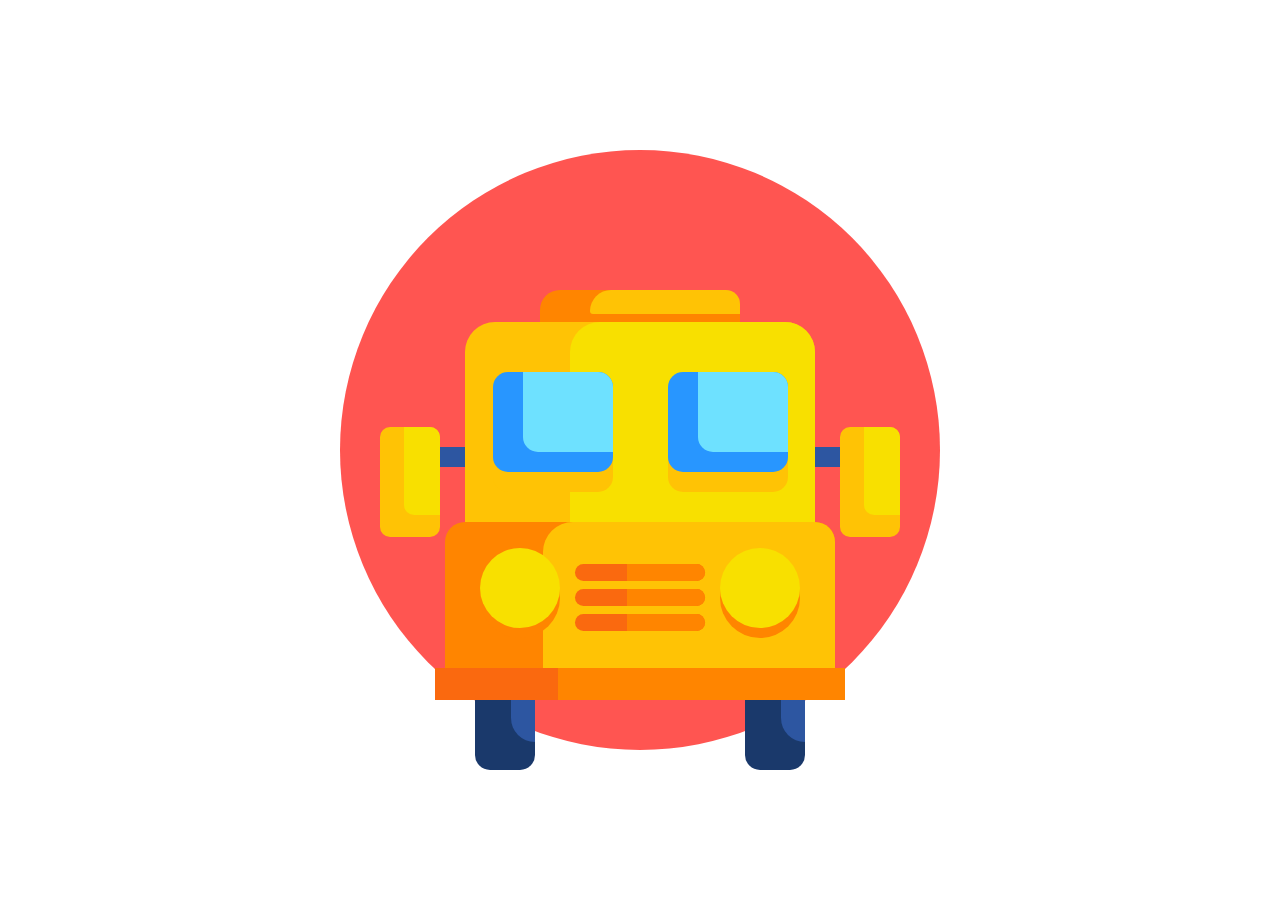
<file: figures/bus/index.html>
<!DOCTYPE html>
<html lang="pt-br">
<head>
  <meta charset="UTF-8">
  <meta name="viewport" content="width=device-width, initial-scale=1.0">
  <title>Ônibus CSS</title>
  <link rel="stylesheet" href="./styles.css">
</head>
<body>
  <div class="container">
    <div class="circle-background">
      <div class="bus-container">
        <div class="bus-head"></div>

        <div class="bus-body">
          <div class="bus-rearview"></div>
          <div class="bus-rearview-connector"></div>
          <div class="bus-forehead">
            <div class="bus-forehead-glow">
              <div class="bus-windshield">
                <div class="bus-left-windshield"></div>
                <div class="bus-right-windshield"></div>
              </div>
            </div>
          </div>
          <div class="bus-rearview-connector"></div>
          <div class="bus-rearview"></div>
        </div>

        <div class="bus-front">
          <div class="bus-front-glow">
            <div class="bus-front-items">
              <div class="bus-light"></div>
                <div class="bus-engine">
                  <div></div>
                  <div></div>
                  <div></div>
                </div>
              <div class="bus-light"></div>
            </div>
          </div>
        </div>

        <div class="bus-bumper"></div>

        <div class="bus-weels">
          <div></div>
          <div></div>
        </div>
      </div>
    </div>
  </div>
</body>
</html>
</file>
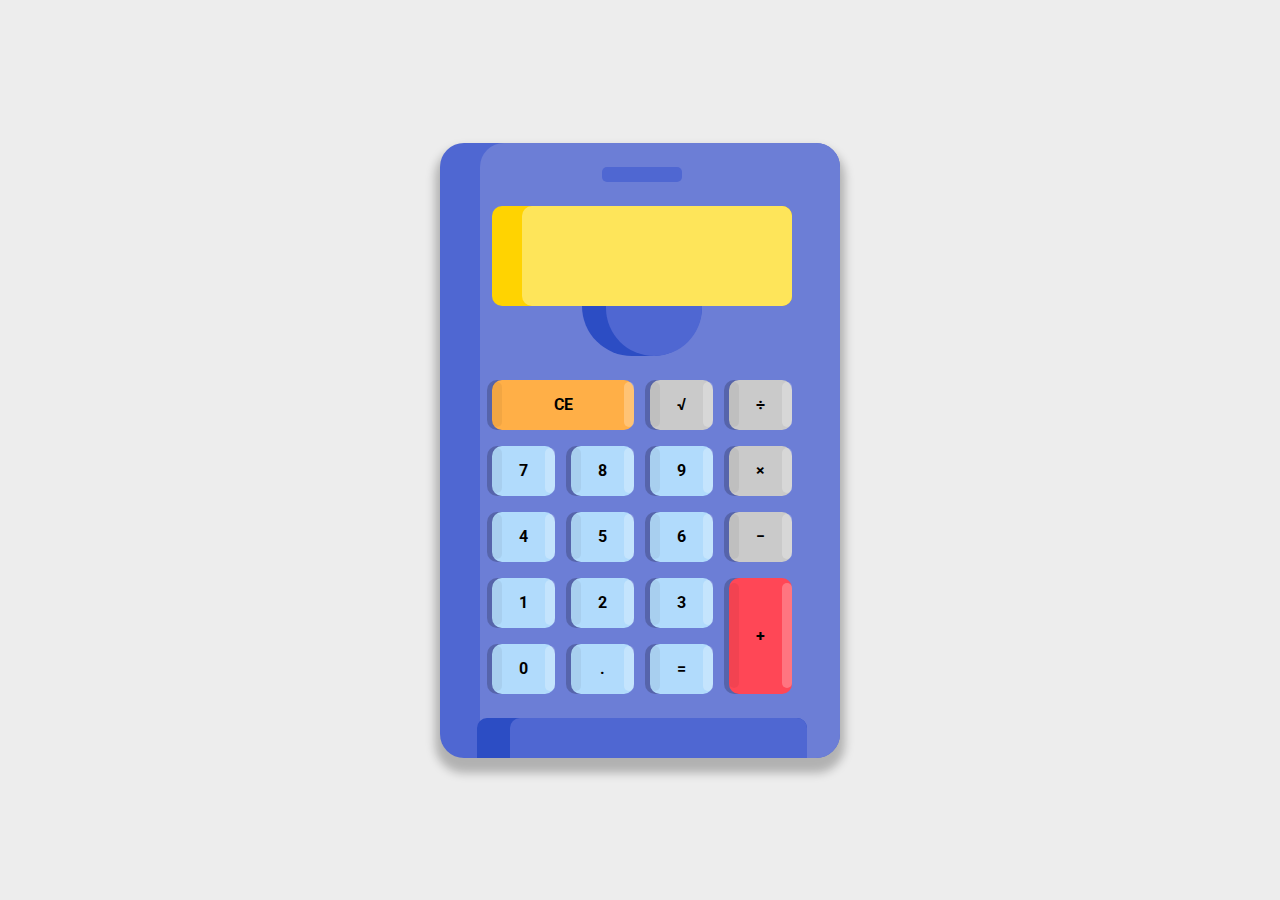
<file: functionals/calculator/index.html>
<!DOCTYPE html>
<html lang="en">
<head>
  <meta charset="UTF-8">
  <meta name="viewport" content="width=device-width, initial-scale=1.0">
  <title>Functional Calculator</title>
  <link rel="stylesheet" href="./styles.css">
</head>
<body>
  <div class="container">
    <div class="calculator-container">
      <div class="calculator-container-glow">
        <div class="calculator-content">
          <div class="calculator-notch"></div>
          <div class="calculator-screen-container">
            <div class="calculator-screen">
              <div class="calculator-screen-glow" id="calculator-screen"></div>
            </div>
            <div class="calculator-underscreen-detail"></div>
          </div>
          <div class="calculator-buttons-container" id="buttons-container">
            <button class="button orange-button" style="grid-area: btn-ce;" id="button-ce" data-target="ce">
              <div class="button-glow bigger-horizontal-button">
                CE
              </div>
            </button>
            <button class="button gray-button" style="grid-area: btn-sqrt;" id="button-sqrt" data-target="sqrt">
                &Sqrt;
            </button>
            <button class="button gray-button" style="grid-area: btn-divide;" id="button-divide" data-target="/">
                &divide;
            </button>
            <button class="button" style="grid-area: btn-7;" id="button-7" data-target="7">
                7
            </button>
            <button class="button" style="grid-area: btn-8;" id="button-8" data-target="8">
                8
            </button>
            <button class="button" style="grid-area: btn-9;" id="button-9" data-target="9">
                9
            </button>
            <button class="button gray-button" style="grid-area: btn-times;" id="button-times" data-target="*">
                &times;
            </button>
            <button class="button" style="grid-area: btn-4;" id="button-4" data-target="4">
                4
            </button>
            <button class="button" style="grid-area: btn-5;" id="button-5" data-target="5">
                5
            </button>
            <button class="button" style="grid-area: btn-6;" id="button-6" data-target="6">
                6
            </button>
            <button class="button gray-button" style="grid-area: btn-minus;" id="button-minus" data-target="-">
                &minus;
            </button>
            <button class="button" style="grid-area: btn-1;" id="button-1" data-target="1">
                1
            </button>
            <button class="button" style="grid-area: btn-2;" id="button-2" data-target="2">
                2
            </button>
            <button class="button" style="grid-area: btn-3;" id="button-3" data-target="3">
                3
            </button>
            <button class="button red-button" style="grid-area: btn-plus;" id="button-plus" data-target="+">
                +
            </button>
            <button class="button" style="grid-area: btn-0;" id="button-0" data-target="0">
                0
            </button>
            <button class="button" style="grid-area: btn-dot;" id="button-dot" data-target=".">
                .
            </button>
            <button class="button" style="grid-area: btn-equal;" id="button-equal" data-target="equal">
                =
            </button>
          </div>
          <div class="calculator-bottom-detail"></div>
        </div>
      </div>
    </div>
  </div>
  <script src="./scripts.js"></script>
</body>
</html>
</file>
<file: figures/bus/styles.css>
* {
  padding: 0;
  margin: 0;
  outline: 0;
  box-sizing: border-box;
}

.container {
  height: 100vh;
  display: flex;
  align-items: center;
  justify-content: center;
}

.circle-background {
  width: 600px;
  height: 600px;
  border-radius: 50%;
  background-color: rgb(255, 85, 81);

  position: relative;

  display: flex;
  justify-content: center;
  align-items: flex-end;
}

.bus-container {
  width: 480px;
  height: 480px;

  position: absolute;
  bottom: -20px;

  display: flex;
  flex-direction: column;
  justify-content: center;
  align-items: center;
}

.bus-head {
  width: 200px;
  height: 40px;
  border-top-left-radius: 20px;
  border-top-right-radius: 20px;
  background-color: rgb(255, 133, 0);

  display: flex;
  flex-direction: column;
  align-items: flex-end;
}

.bus-head::before {
  content: '';
  width: 75%;
  height: 65%;
  background-color: rgb(255, 195, 5);
  border-top-left-radius: 30px;
  border-top-right-radius: 20px;
}

.bus-head::after {
  content: '';
  width: 75%;
  height: 10%;
  background-color: rgb(255, 195, 5);
  border-bottom-left-radius: 5px;
}

.bus-body {
  display: flex;
  justify-content: center;
}

.bus-rearview {
  width: 60px;
  height: 110px;
  background-color: rgb(255, 195, 5);
  border-radius: 10px;
  margin-top: 105px;

  display: flex;
  justify-content: flex-end;
}

.bus-rearview::before {
  content: '';
  width: 60%;
  height: 80%;
  background-color: rgb(248, 224, 0);
  border-bottom-left-radius: 10px;
  border-top-right-radius: 10px;
}

.bus-rearview-connector {
  width: 25px;
  height: 20px;
  margin-top: 125px;
  background-color: rgb(45, 86, 161);
}

.bus-forehead {
  width: 350px;
  height: 200px;
  background-color: rgb(255, 195, 5);
  border-top-left-radius: 30px;
  border-top-right-radius: 30px;
  
  display: flex;
  justify-content: flex-end;
}

.bus-forehead-glow {
  content: '';
  width: 70%;
  height: 100%;
  background-color: rgb(248, 224, 0);
  border-top-left-radius: 30px;
  border-top-right-radius: 30px;

  position: relative;

  display: flex;
  align-items: center;
}

.bus-windshield {
  width: 350px;

  position: absolute;
  right: 0;

  display: flex;
  justify-content: space-around;
}

.bus-left-windshield,
.bus-right-windshield {
  content: '';
  width: 120px;
  height: 100px;
  background-color: rgb(40, 150, 255);
  border-radius: 15px;
  box-shadow: 0 20px 0 0 rgb(255, 195, 5);

  position: relative;
}

.bus-left-windshield::before,
.bus-right-windshield::before {
  content: '';
  width: 75%;
  height: 80%;
  background-color: rgb(110, 225, 255);
  border-top-right-radius: 15px;
  border-bottom-left-radius: 15px;

  position: absolute;
  top: 0;
  right: 0;
}

.bus-front {
  width: 390px;
  height: 180px;
  background-color: rgb(255, 133, 0);
  border-top-left-radius: 20px;
  border-top-right-radius: 20px;
  margin-top: -15px;

  display: flex;
  justify-content: flex-end;
}

.bus-front-glow {
  width: 75%;
  height: 100%;
  background-color: rgb(255, 195, 5);
  border-top-left-radius: 30px;
  border-top-right-radius: 20px;

  position: relative;

  display: flex;
  align-items: flex-end;
}

.bus-front-items {
  width: 390px;

  position: absolute;
  right: 0;

  display: flex;
  justify-content: center;
}

.bus-light {
  width: 80px;
  height: 80px;
  border-radius: 50%;
  background-color: rgb(248, 224, 0);
  margin-bottom: 10px;
  box-shadow: 0 10px 0 0 rgb(255, 133, 0);;
}

.bus-engine {
  width: 130px;
  height: 100px;
  margin: 0 15px 20px;

  display: flex;
  flex-direction: column;
  justify-content: center;
}

.bus-engine > div {
  width: 100%;
  height: 17.5px;
  background-color: rgb(250, 105, 15);
  border-radius: 10px;

  display: flex;
  justify-content: flex-end;
}

.bus-engine > div::before {
  content: '';
  width: 60%;
  height: 100%;
  background-color: rgb(255, 133, 0);
  border-top-right-radius: 10px;
  border-bottom-right-radius: 10px;
}

.bus-engine > div + div {
  margin-top: 7.5px;
}

.bus-bumper {
  width: 410px;
  height: 40px;
  background-color: rgb(250, 105, 15);

  display: flex;
  justify-content: flex-end;
}

.bus-bumper::before {
  content: '';
  width: 70%;
  height: 100%;
  background-color: rgb(255, 133, 0);
}

.bus-weels {
  width: 410px;

  display: flex;
  justify-content: space-between;
}

.bus-weels > div {
  width: 60px;
  height: 70px;
  background-color: rgb(26, 57, 107);
  border-bottom-left-radius: 15px;
  border-bottom-right-radius: 15px;
  margin: 0 40px;

  display: flex;
  justify-content: flex-end;
}

.bus-weels > div::before {
  content: '';
  width: 40%;
  height: 60%;
  background-color: rgb(45, 86, 161);
  border-bottom-left-radius: 40px;
}
</file>
<file: functionals/calculator/styles.css>
@import url('https://fonts.googleapis.com/css2?family=Roboto&display=swap');

  * {
    padding: 0;
    margin: 0;
    outline: 0;
    box-sizing: border-box;
  }

  body {
    background: #ededed;
  }

  body, button {
    font-size: 16px;
    font-family: Roboto, Arial, Helvetica, sans-serif;
  }

  .container {
    height: 100vh;
    display: flex;
    justify-content: center;
    align-items: center;
  }

  .calculator-container {
    min-width: 400px;
    background: #4f67d2;
    border-radius: 24px;
    box-shadow: 0 10px 10px 5px rgba(0, 0, 0, 0.25);

    display: flex;
    justify-content: flex-end;
  }

  .calculator-container-glow {
    width: 90%;
    background: #6c7ed6;
    border-radius: 24px;

    display: flex;
    justify-content: center;
    align-items: center;

    position: relative;
  }

  .calculator-content {
    margin: 24px calc(24px + 10%) 0 24px;

    display: flex;
    flex-direction: column;
    align-items: center;
  }

  .calculator-notch {
    width: 80px;
    height: 15px;
    border-radius: 5px;
    background: #4f67d2;
  }

  .calculator-screen-container {
    margin: 24px 0;
    display: flex;
    flex-direction: column;
    align-items: center;
  }

  .calculator-screen {
    min-width: 300px;
    width: 100%;
    height: 100px;
    background: #ffd301;
    border-radius: 10px;

    display: flex;
    justify-content: flex-end;
  }

  .calculator-screen-glow {
    width: 90%;
    background: #fee55a;
    border-radius: 10px;
    padding: 10px;
    font-size: 24px;

    display: flex;
    justify-content: flex-end;
    align-items: flex-end;
  }

  .calculator-underscreen-detail {
    width: 120px;
    height: 50px;
    background: #2c4dc4;
    border-bottom-right-radius: 50px;
    border-bottom-left-radius: 50px;

    display: flex;
    justify-content: flex-end;
  }

  .calculator-underscreen-detail::before {
    content: '';
    width: 80%;
    background: #4f67d2;
    border-bottom-right-radius: 50px;
    border-bottom-left-radius: 50px;
  }

  .calculator-buttons-container {
    width: 100%;
    margin-bottom: 24px;

    display: grid;
    grid-template-columns: repeat(4, 1fr);
    grid-template-rows: repeat(5, 1fr);
    gap: 16px;
    grid-template-areas:
      "btn-ce btn-ce btn-sqrt btn-divide"
      "btn-7 btn-8 btn-9 btn-times"
      "btn-4 btn-5 btn-6 btn-minus"
      "btn-1 btn-2 btn-3 btn-plus"
      "btn-0 btn-dot btn-equal btn-plus";
  }

  .button {
    min-height: 50px;
    height: 100%;
    background: #b1dbfc;
    border: 0;
    border-radius: 10px;
    cursor: pointer;
    font-weight: bold;
    box-shadow: -5px 0 0 0 rgba(0, 0, 0, 0.2);
    transition: all 0.2s;

    display: flex;
    justify-content: space-between;
    align-items: center;
  }

  .button::before {
    content: '';
    width: 10px;
    height: 90%;
    background: rgba(0, 0, 0, 0.05);
    border-radius: 10px;
  }

  .button::after {
    content: '';
    width: 10px;
    height: 90%;
    background: rgba(255, 255, 255, 0.25);
    border-radius: 10px;
  }

  .button:hover, .button:active {
    background: #99bfdb;
  }

  .button:active::before,
  .button:active::after {
    width: 40%;
  }

  .orange-button {
    background: #ffaf47;
  }

  .orange-button:hover {
    background: #e49c3e;
  }

  .red-button {
    background: #ff4756;
  }

  .red-button:hover {
    background: #e23d4b;
  }

  .gray-button {
    background: #cacaca;
  }

  .gray-button:hover {
    background: #b8b8b8;
  }

  .calculator-bottom-detail {
    width: 110%;
    height: 40px;
    background: #2c4dc4;
    border-top-right-radius: 10px;
    border-top-left-radius: 10px;

    display: flex;
    justify-content: flex-end;
  }

  .calculator-bottom-detail::before {
    content: '';
    width: 90%;
    background: #4f67d2;
    border-top-right-radius: 10px;
    border-top-left-radius: 10px;
  }
</file>
